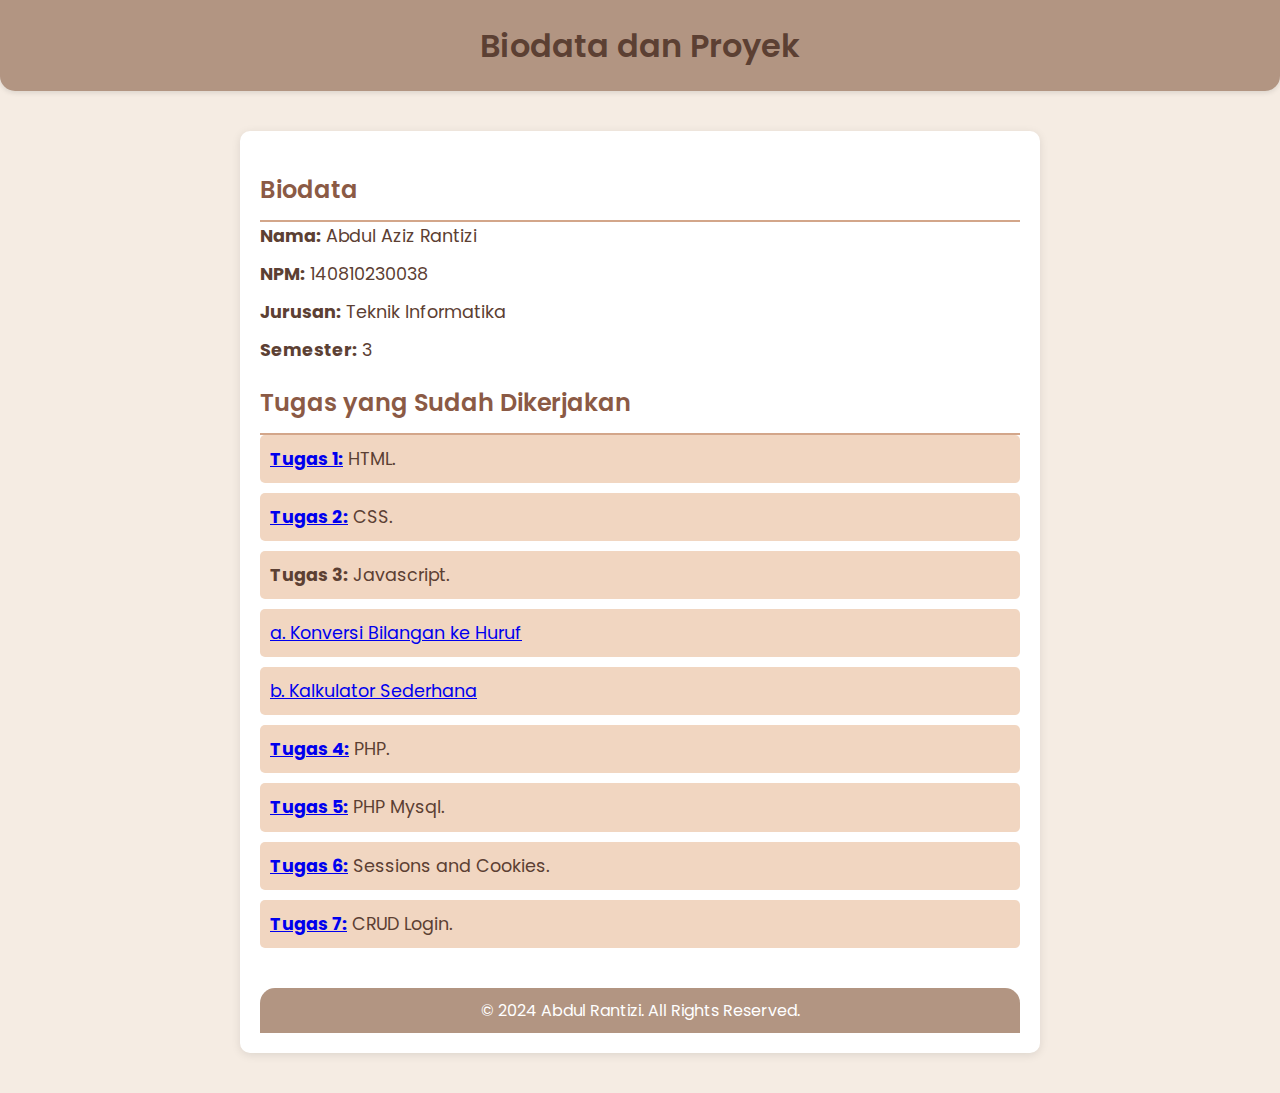
<file: index.html>
<!DOCTYPE html>
<html lang="en">
<head>
    <meta charset="UTF-8">
    <meta name="viewport" content="width=device-width, initial-scale=1.0">
    <title>Biodata dan Proyek</title>
    <link rel="stylesheet" href="mystyle.css">
    <link href="https://fonts.googleapis.com/css2?family=Poppins:wght@300;400;600&display=swap" rel="stylesheet">
</head>
<body>
    <header class="header">
        <h1>Biodata dan Proyek</h1>
    </header>
    
    <div class="container">
        <!-- Biodata Section -->
        <section class="biodata">
            <h2>Biodata</h2>
            <p><strong>Nama:</strong> Abdul Aziz Rantizi</p>
            <p><strong>NPM:</strong> 140810230038</p>
            <p><strong>Jurusan:</strong> Teknik Informatika</p>
            <p><strong>Semester:</strong> 3</p>
        </section>

        <!-- Tugas Section -->
        <section class="proyek">
            <h2>Tugas yang Sudah Dikerjakan</h2>
            <ul>
                <li>
                    <a href="pemrograman-web/tugas/tugas-1-HTML/biodata.html" target="_blank"><strong>Tugas 1:</strong></a> 
                    HTML.
                </li>
                <li>
                    <a href="pemrograman-web/tugas/tugas-2-CSS/biodata.html" target="_blank"><strong>Tugas 2:</strong></a> 
                    CSS.
                </li>
                <li><strong>Tugas 3:</strong>
                    Javascript.
                </li>
                <ul>
                    <li>
                        <a href="pemrograman-web/tugas/tugas-3-Javascript/konversi.html" target="_blank">a. Konversi Bilangan ke Huruf</a>
                    </li>
                    <li>
                        <a href="pemrograman-web/tugas/tugas-3-Javascript/kalkulator.html" target="_blank">b. Kalkulator Sederhana</a>
                    </li>
                </ul>
                <li>
                    <a href="https://github.com/rantizi/rantizi.github.io/tree/9d187c37e045b7ab34c645345197431cd50d60d8/pemrograman-web/tugas/tugas-4-PHP" target="_blank"><strong>Tugas 4:</strong></a> 
                    PHP.
                </li>
                <li>
                    <a href="https://github.com/rantizi/PemrogramanWeb-tugas5" target="_blank"><strong>Tugas 5:</strong></a> 
                    PHP Mysql.
                </li>
                <li>
                    <a href="https://github.com/rantizi/PemrogramanWeb-tugas6" target="_blank"><strong>Tugas 6:</strong></a> 
                    Sessions and Cookies.
                </li>
                <li>
                    <a href="https://github.com/rantizi/rantizi.github.io/tree/c5dcb3496d37cfc584a05659c8a606ca4f775567/pemrograman-web/tugas/tugas-7-CRUD" target="_blank"><strong>Tugas 7:</strong></a> 
                    CRUD Login.
                </li>
            </ul>
        </section>

    <footer class="footer">
        <p>&copy; 2024 Abdul Rantizi. All Rights Reserved.</p>
    </footer>
</body>
</html>
</file>
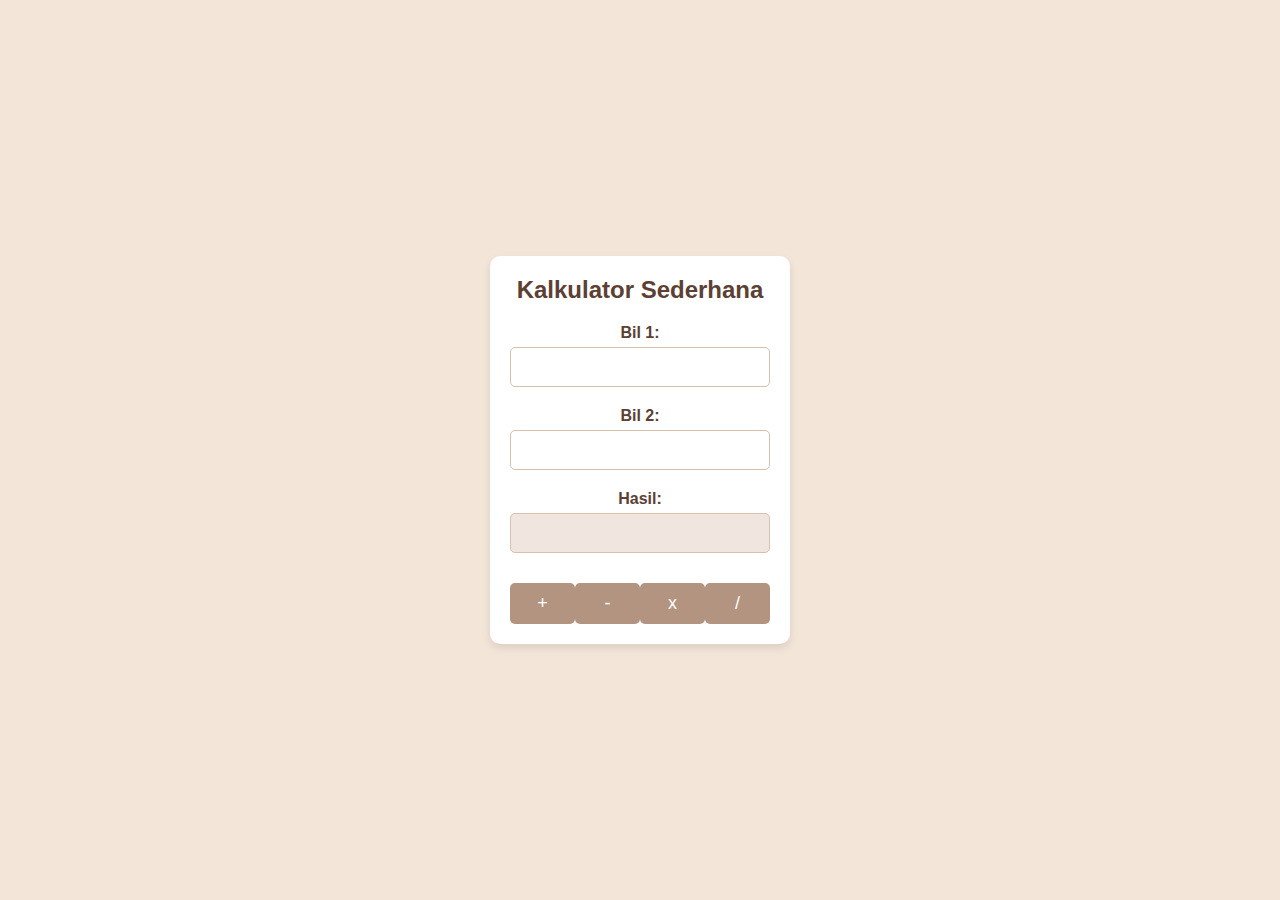
<file: pemrograman-web/tugas/tugas-3-Javascript/kalkulator.html>
<!DOCTYPE html>
<html lang="en">
<head>
    <title>Kalkulator Sederhana</title>
    <link rel="stylesheet" href="styles2.css">
</head>
<body>
    <div class="calculator">
        <h2>Kalkulator Sederhana</h2>

        <!-- Input untuk bilangan 1 -->
        <label for="bil1">Bil 1:</label>
        <input type="number" id="bil1" required>

        <!-- Input untuk bilangan 2 -->
        <label for="bil2">Bil 2:</label>
        <input type="number" id="bil2" required>

        <!-- Input untuk hasil -->
        <label for="hasil">Hasil:</label>
        <input type="text" id="hasil" disabled>

        <!-- Tombol operasi -->
        <div class="buttons">
            <button onclick="hitung('+')">+</button>
            <button onclick="hitung('-')">-</button>
            <button onclick="hitung('*')">x</button>
            <button onclick="hitung('/')">/</button>
        </div>
    </div>

    <script>
        function hitung(operator) {
            let bil1 = parseFloat(document.getElementById('bil1').value);
            let bil2 = parseFloat(document.getElementById('bil2').value);
            let hasil;

            if (isNaN(bil1) || isNaN(bil2)) {
                alert("Masukkan kedua bilangan!");
                return;
            }

            switch (operator) {
                case '+':
                    hasil = bil1 + bil2;
                    break;
                case '-':
                    hasil = bil1 - bil2;
                    break;
                case '*':
                    hasil = bil1 * bil2;
                    break;
                case '/':
                    if (bil2 === 0) {
                        alert("Pembagi tidak boleh nol!");
                        return;
                    }
                    hasil = bil1 / bil2;
                    break;
            }

            document.getElementById('hasil').value = hasil;
        }
    </script>
</body>
</html>
</file>
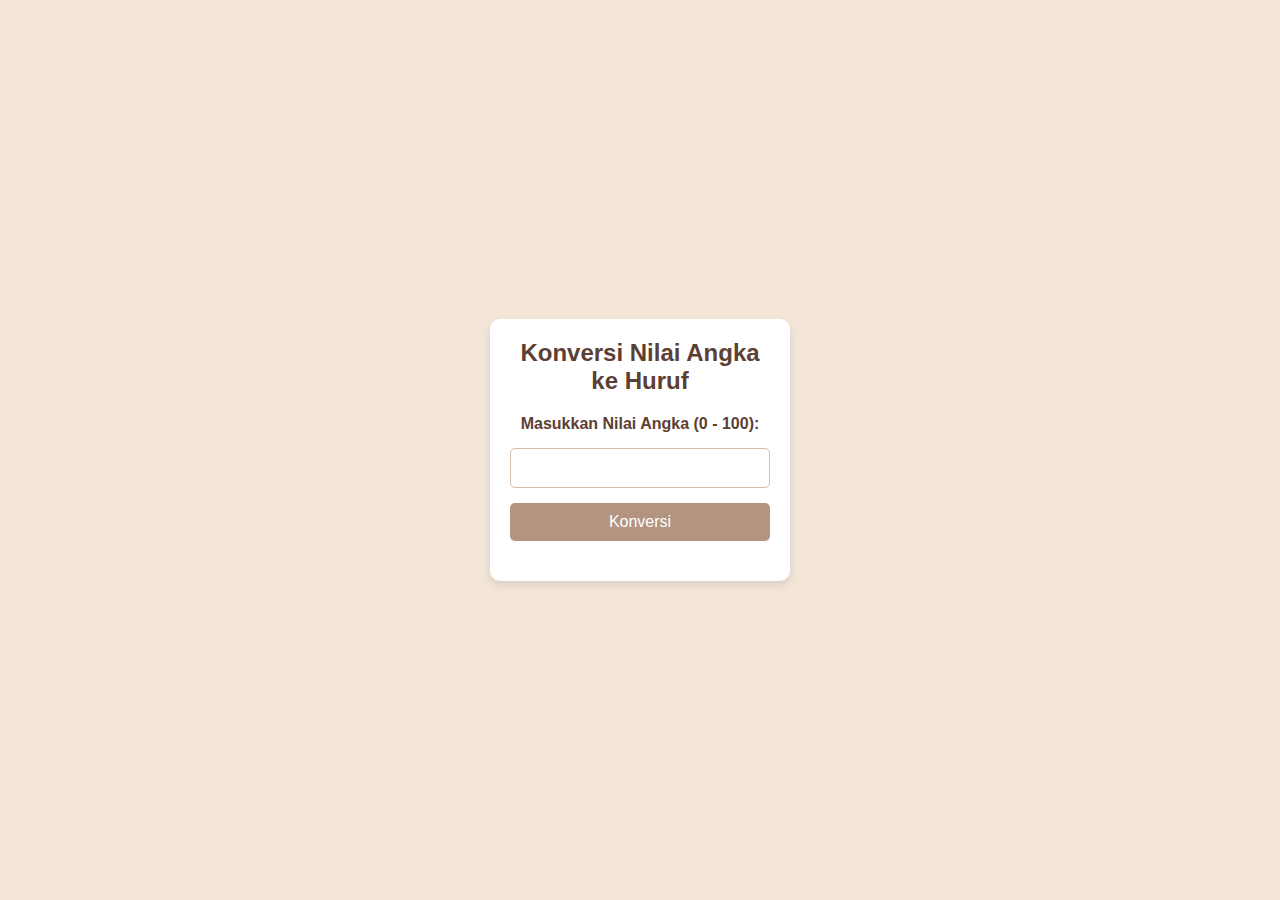
<file: pemrograman-web/tugas/tugas-3-Javascript/konversi.html>
<!DOCTYPE html>
<html lang="en">
<head>
    <title>Konversi Nilai Angka ke Huruf</title>
    <link rel="stylesheet" href="styles1.css">
</head>
<body>
    <div class="container">
        <h2>Konversi Nilai Angka ke Huruf</h2>
        <form id="nilaiForm">
            <label for="nilai">Masukkan Nilai Angka (0 - 100):</label>
            <input type="number" id="nilai" name="nilai" min="0" max="100" required>
            <button type="button" onclick="konversiNilai()">Konversi</button>
        </form>
        <p id="hasil"></p>
    </div>

    <script>
        function konversiNilai() {
            const nilai = document.getElementById("nilai").value;
            let huruf;

            if (nilai >= 0 && nilai <= 40) {
                huruf = 'E';
            } else if (nilai >= 41 && nilai <= 55) {
                huruf = 'D';
            } else if (nilai >= 56 && nilai <= 60) {
                huruf = 'C';
            } else if (nilai >= 61 && nilai <= 65) {
                huruf = 'BC';
            } else if (nilai >= 66 && nilai <= 70) {
                huruf = 'B';
            } else if (nilai >= 71 && nilai <= 80) {
                huruf = 'AB';
            } else if (nilai >= 81 && nilai <= 100) {
                huruf = 'A';
            } else {
                huruf = 'Nilai tidak valid!';
            }

            document.getElementById("hasil").textContent = `Nilai Huruf: ${huruf}`;
        }
    </script>
</body>
</html>
</file>
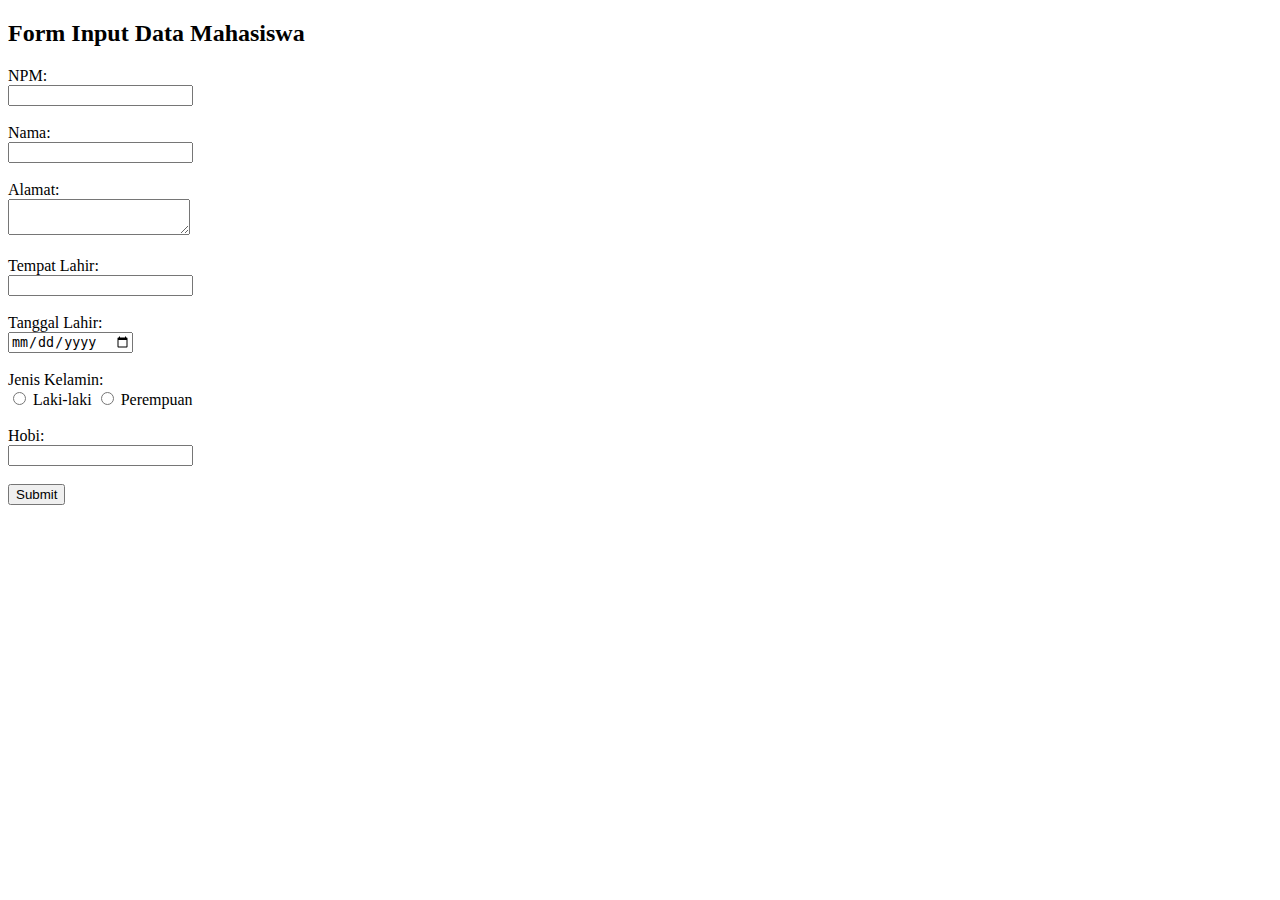
<file: pemrograman-web/tugas/tugas-4-PHP/form.html>
<!DOCTYPE html>
<html lang="en">
<head>
    <meta charset="UTF-8">
    <meta name="viewport" content="width=device-width, initial-scale=1.0">
    <title>Form Input Data Mahasiswa</title>
</head>
<body>
    <h2>Form Input Data Mahasiswa</h2>
    <form action="hasil_form.php" method="POST">
        <label for="npm">NPM:</label><br>
        <input type="text" id="npm" name="npm" required><br><br>
        
        <label for="nama">Nama:</label><br>
        <input type="text" id="nama" name="nama" required><br><br>
        
        <label for="alamat">Alamat:</label><br>
        <textarea id="alamat" name="alamat" required></textarea><br><br>
        
        <label for="tempat_lahir">Tempat Lahir:</label><br>
        <input type="text" id="tempat_lahir" name="tempat_lahir" required><br><br>
        
        <label for="tanggal_lahir">Tanggal Lahir:</label><br>
        <input type="date" id="tanggal_lahir" name="tanggal_lahir" required><br><br>
        
        <label>Jenis Kelamin:</label><br>
        <input type="radio" id="laki" name="jenis_kelamin" value="Laki-laki" required>
        <label for="laki">Laki-laki</label>
        <input type="radio" id="perempuan" name="jenis_kelamin" value="Perempuan" required>
        <label for="perempuan">Perempuan</label><br><br>
        
        <label for="hobi">Hobi:</label><br>
        <input type="text" id="hobi" name="hobi" required><br><br>
        
        <input type="submit" value="Submit">
    </form>
</body>
</html>
</file>
<file: mystyle.css>
/* Google Fonts */
@import url('https://fonts.googleapis.com/css2?family=Poppins:wght@300;400;600&display=swap');

* {
    margin: 0;
    padding: 0;
    box-sizing: border-box;
}

/* Body Styling */
body {
    font-family: 'Poppins', sans-serif;
    background-color: #f5ece3;
    color: #5c4033;
    line-height: 1.6;
}

/* Container */
.container {
    max-width: 800px;
    margin: 40px auto;
    padding: 20px;
    background-color: #ffffff;
    box-shadow: 0 2px 10px rgba(0, 0, 0, 0.1);
    border-radius: 10px;
}

/* Header */
.header {
    text-align: center;
    padding: 20px 0;
    background-color: #b29582;
    color: #5c4033;
    box-shadow: 0 2px 5px rgba(0, 0, 0, 0.1);
    border-bottom-left-radius: 15px;
    border-bottom-right-radius: 15px;
}

.header h1 {
    font-weight: 600;
}

/* Section Styling */
section {
    margin: 20px 0;
}

.biodata h2, .proyek h2 {
    color: #8b5a45;
    border-bottom: 2px solid #d3a68a;
    padding-bottom: 10px;
    font-weight: 600;
}

.biodata p, .proyek li {
    font-size: 1.1rem;
    margin-bottom: 10px;
}

/* List Styling */
.proyek ul {
    list-style-type: none;
    padding-left: 0;
}

.proyek ul li {
    background-color: #f1d6c1;
    padding: 10px;
    margin-bottom: 10px;
    border-radius: 5px;
}

/* Footer */
.footer {
    text-align: center;
    padding: 10px;
    background-color: #b29582;
    color: #ffffff;
    margin-top: 40px;
    border-top-left-radius: 15px;
    border-top-right-radius: 15px;
}

.footer p {
    margin: 0;
}
</file>
<file: pemrograman-web/tugas/tugas-3-Javascript/styles2.css>
* {
    margin: 0;
    padding: 0;
    box-sizing: border-box;
}

body {
    font-family: 'Arial', sans-serif;
    background-color: #f3e5d8; /* Background coklat muda pastel */
    display: flex;
    justify-content: center;
    align-items: center;
    height: 100vh;
}

.calculator {
    background-color: #fff;
    padding: 20px;
    border-radius: 10px;
    box-shadow: 0px 4px 8px rgba(0, 0, 0, 0.1);
    width: 300px;
    text-align: center;
}

h2 {
    color: #5c4033; /* Coklat gelap untuk teks */
    margin-bottom: 20px;
}

label {
    color: #5c4033;
    font-weight: bold;
    display: block;
    margin-top: 10px;
}

input[type="number"],
input[type="text"] {
    padding: 10px;
    width: 100%;
    margin-top: 5px;
    margin-bottom: 10px;
    border: 1px solid #d7c0ae;
    border-radius: 5px;
    font-size: 16px;
    outline: none;
    transition: border-color 0.3s;
}

input[type="number"]:focus,
input[type="text"]:focus {
    border-color: #b29480;
}

input[type="text"] {
    background-color: #f0e6df;
}

.buttons {
    display: flex;
    justify-content: space-between;
    margin-top: 20px;
}

button {
    background-color: #b29480;
    color: white;
    border: none;
    border-radius: 5px;
    padding: 10px 20px;
    font-size: 18px;
    cursor: pointer;
    transition: background-color 0.3s;
    width: 48%;
}

button:hover {
    background-color: #9e7c6c;
}
</file>
<file: pemrograman-web/tugas/tugas-3-Javascript/styles1.css>
* {
    margin: 0;
    padding: 0;
    box-sizing: border-box;
}

body {
    font-family: 'Arial', sans-serif;
    background-color: #f3e5d8; /* Background coklat muda pastel */
    display: flex;
    justify-content: center;
    align-items: center;
    height: 100vh;
}

.container {
    background-color: #fff;
    padding: 20px;
    border-radius: 10px;
    box-shadow: 0px 4px 8px rgba(0, 0, 0, 0.1);
    width: 300px;
    text-align: center;
}

h2 {
    color: #5c4033; /* Coklat gelap untuk teks */
    margin-bottom: 20px;
}

form {
    display: flex;
    flex-direction: column;
    gap: 15px;
}

label {
    color: #5c4033; /* Coklat gelap untuk teks */
    font-weight: bold;
}

input[type="number"] {
    padding: 10px;
    border: 1px solid #d7c0ae; /* Border coklat pastel */
    border-radius: 5px;
    font-size: 16px;
    outline: none;
    transition: border-color 0.3s;
}

input[type="number"]:focus {
    border-color: #b29480; /* Border coklat yang lebih gelap saat fokus */
}

button {
    background-color: #b29480; /* Coklat muda pastel */
    color: white;
    padding: 10px;
    border: none;
    border-radius: 5px;
    font-size: 16px;
    cursor: pointer;
    transition: background-color 0.3s;
}

button:hover {
    background-color: #9e7c6c; /* Lebih gelap saat hover */
}

#hasil {
    margin-top: 20px;
    color: #5c4033; /* Coklat gelap */
    font-size: 18px;
}
</file>
